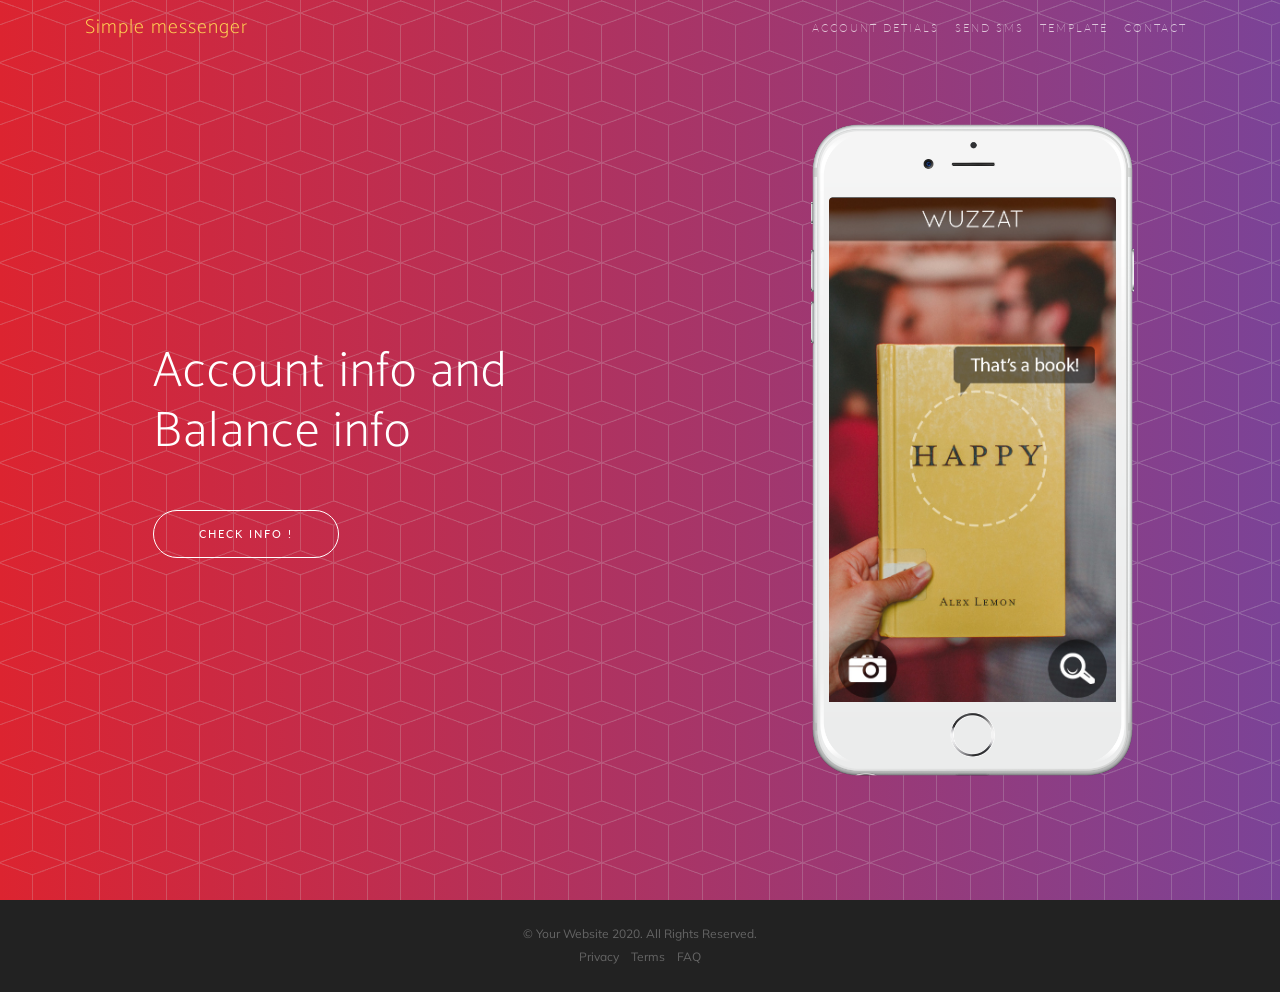
<file: index.html>
<!DOCTYPE html>
<html lang="en">

<head>

  <meta charset="utf-8">
  <meta name="viewport" content="width=device-width, initial-scale=1, shrink-to-fit=no">
  <meta name="description" content="">
  <meta name="author" content="">

  <title>New Age - Start Bootstrap Theme</title>

  <!-- Bootstrap core CSS -->
  <link href="vendor/bootstrap/css/bootstrap.min.css" rel="stylesheet">

  <!-- Custom fonts for this template -->
  <link href="vendor/fontawesome-free/css/all.min.css" rel="stylesheet">
  <link rel="stylesheet" href="vendor/simple-line-icons/css/simple-line-icons.css">
  <link href="https://fonts.googleapis.com/css?family=Lato" rel="stylesheet">
  <link href="https://fonts.googleapis.com/css?family=Catamaran:100,200,300,400,500,600,700,800,900" rel="stylesheet">
  <link href="https://fonts.googleapis.com/css?family=Muli" rel="stylesheet">

  <!-- Plugin CSS -->
  <link rel="stylesheet" href="device-mockups/device-mockups.min.css">

  <!-- Custom styles for this template -->
  <link href="css/new-age.min.css" rel="stylesheet">


  <style>
    #download {
      background-color: #e64f3b;
    }
  </style>

</head>

<body id="page-top">

  <!-- Navigation -->
  <nav class="navbar navbar-expand-lg navbar-light fixed-top" id="mainNav">
    <div class="container">
      <a class="navbar-brand js-scrZ*oll-trigger" href="#page-top">Simple messenger</a>
      <button class="navbar-toggler navbar-toggler-right" type="button" data-toggle="collapse" data-target="#navbarResponsive" aria-controls="navbarResponsive" aria-expanded="false" aria-label="Toggle navigation">
        Menu
        <i class="fas fa-bars"></i>
      </button>
      <div class="collapse navbar-collapse" id="navbarResponsive">
        <ul class="navbar-nav ml-auto">
          <li class="nav-item">
            <a class="nav-link js-scroll-trigger"  href="#">Account detials</a>
          </li>
          <li class="nav-item">
            <a class="nav-link js-scroll-trigger" href="./SendMessage.php">Send SMS</a>
          </li>
          <li class="nav-item">
            <a class="nav-link js-scroll-trigger" href="./DesignTemplate.html">Template</a>
            
          </li>
          <li class="nav-item">
            <a class="nav-link js-scroll-trigger" href="#contact">Contact</a>
          </li>
        </ul>
      </div>
    </div>
  </nav>

  <header class="masthead">
    <div class="container h-100">
      <div class="row h-100">
        <div class="col-lg-7 my-auto">
          <div class="header-content mx-auto">
            <h1 class="mb-5">Account info and Balance info</h1>
            <a href="#download" class="btn btn-outline btn-xl js-scroll-trigger">CHECK INFO !</a>
          </div>
        </div>
        <div class="col-lg-5 my-auto">
          <div class="device-container">
            <div class="device-mockup iphone6_plus portrait white">
              <div class="device">
                <div class="screen">
                  <!-- Demo image for screen mockup, you can put an image here, some HTML, an animation, video, or anything else! -->
                  <img src="img/demo-screen-1.jpg" class="img-fluid" alt="">
                </div>
                <div class="button">
                  <!-- You can hook the "home button" to some JavaScript events or just remove it -->
                </div>
              </div>
            </div>
          </div>
        </div>
      </div>
    </div>
  </header>

  
  
  <!-- <section class="cta">
    <div class="cta-content"></div>
      <div class="container">
        <h2>Design your TEMPLATE !</h2>
        <a href="#contact" class="btn btn-outline btn-xl js-scroll-trigger">Let's Get Started!</a>
      </div>
    </div>
    <div class="overlay"></div>
  </section> -->
  

 

  <footer>
    <div class="container">
      <p>&copy; Your Website 2020. All Rights Reserved.</p>
      <ul class="list-inline">
        <li class="list-inline-item">
          <a href="#">Privacy</a>
        </li>
        <li class="list-inline-item">
          <a href="#">Terms</a>
        </li>
        <li class="list-inline-item">
          <a href="#">FAQ</a>
        </li>
      </ul>
    </div>
  </footer>

  <!-- Bootstrap core JavaScript -->
  <script src="vendor/jquery/jquery.min.js"></script>
  <script src="vendor/bootstrap/js/bootstrap.bundle.min.js"></script>

  <!-- Plugin JavaScript -->
  <script src="vendor/jquery-easing/jquery.easing.min.js"></script>

  <!-- Custom scripts for this template -->
  <script src="js/new-age.min.js"></script>

</body>

</html>
</file>
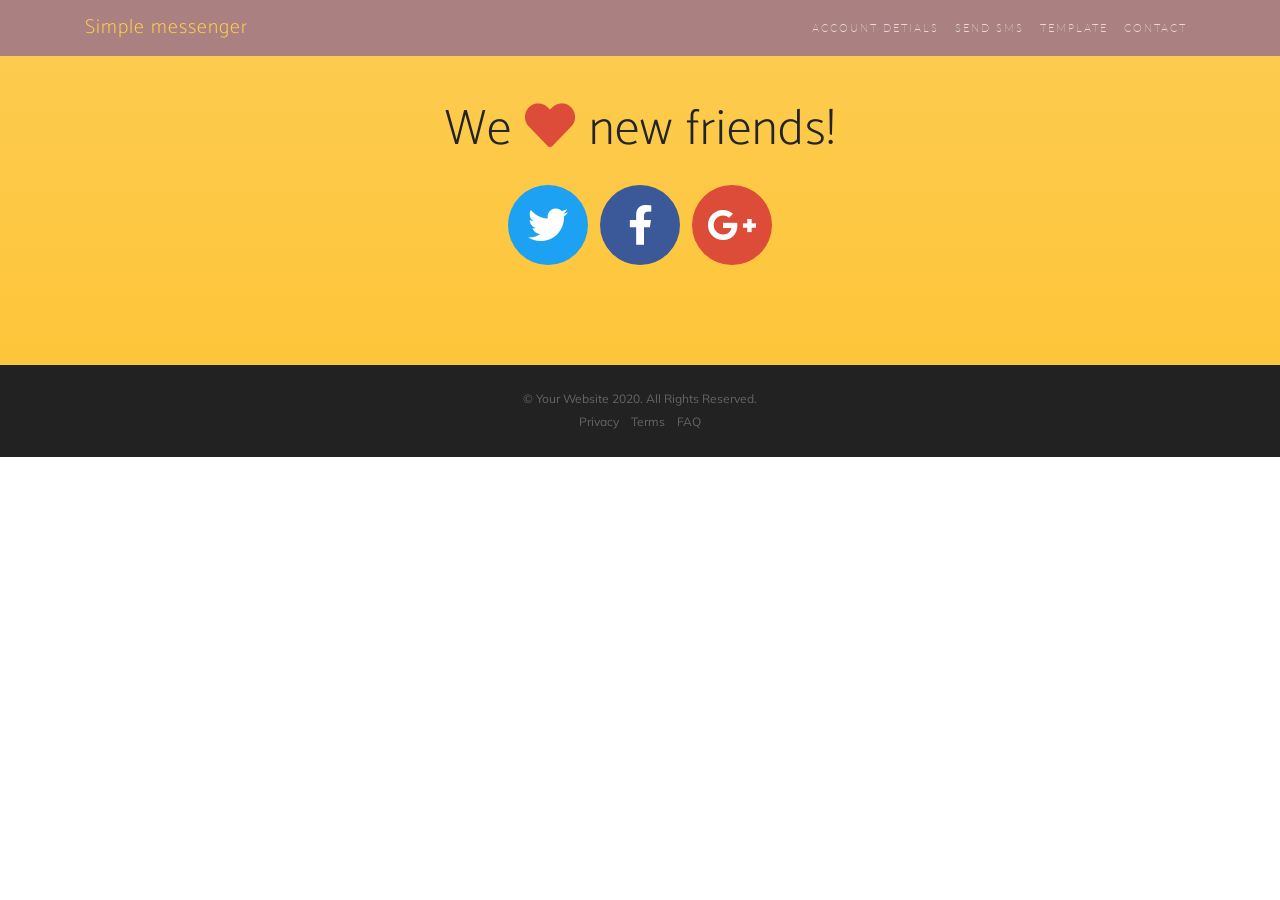
<file: Contact.html>
<!DOCTYPE html>
<html lang="en">

<head>

  <meta charset="utf-8">
  <meta name="viewport" content="width=device-width, initial-scale=1, shrink-to-fit=no">
  <meta name="description" content="">
  <meta name="author" content="">

  <title>New Age - Start Bootstrap Theme</title>

  <!-- Bootstrap core CSS -->
  <link href="vendor/bootstrap/css/bootstrap.min.css" rel="stylesheet">

  <!-- Custom fonts for this template -->
  <link href="vendor/fontawesome-free/css/all.min.css" rel="stylesheet">
  <link rel="stylesheet" href="vendor/simple-line-icons/css/simple-line-icons.css">
  <link href="https://fonts.googleapis.com/css?family=Lato" rel="stylesheet">
  <link href="https://fonts.googleapis.com/css?family=Catamaran:100,200,300,400,500,600,700,800,900" rel="stylesheet">
  <link href="https://fonts.googleapis.com/css?family=Muli" rel="stylesheet">

  <!-- Plugin CSS -->
  <link rel="stylesheet" href="device-mockups/device-mockups.min.css">

  <!-- Custom styles for this template -->
  <link href="css/new-age.min.css" rel="stylesheet">


  <style>
    #download {
      background-color: #e64f3b;
    }
  </style>

</head>

<body id="page-top">

  <!-- Navigation -->
  <nav class="navbar navbar-expand-lg navbar-light fixed-top" style="background-color: rgb(170, 128, 128);" id="mainNav">
    <div class="container">
      <a class="navbar-brand js-scroll-trigger" href="#page-top">Simple messenger</a>
      <button class="navbar-toggler navbar-toggler-right" type="button" data-toggle="collapse" data-target="#navbarResponsive" aria-controls="navbarResponsive" aria-expanded="false" aria-label="Toggle navigation">
        Menu
        <i class="fas fa-bars"></i>
      </button>
      <div class="collapse navbar-collapse" id="navbarResponsive">
        <ul class="navbar-nav ml-auto">
            <li class="nav-item">
                <a class="nav-link js-scroll-trigger"  href="./index.html">Account detials</a>
              </li>
          <li class="nav-item">
            <a class="nav-link js-scroll-trigger"  href="./SendMessage.php">Send SMS</a>
          </li>
          <li class="nav-item">  
            <a class="nav-link js-scroll-trigger" href="./DesignTemplate.html">Template</a>
            
          </li>
          <li class="nav-item">
            <a class="nav-link js-scroll-trigger" href="#">Contact</a>
          </li>
        </ul>
      </div>
    </div>
  </nav>

 
<header>
    <section class="contact bg-primary" id="contact">
        <div class="container">
          <h2>We
            <i class="fas fa-heart"></i>
            new friends!</h2>
          <ul class="list-inline list-social">
            <li class="list-inline-item social-twitter">
              <a href="#">
                <i class="fab fa-twitter"></i>
              </a>
            </li>
            <li class="list-inline-item social-facebook">
              <a href="#">
                <i class="fab fa-facebook-f"></i>
              </a>
            </li>
            <li class="list-inline-item social-google-plus">
              <a href="#">
                <i class="fab fa-google-plus-g"></i>
              </a>
            </li>
          </ul>
        </div>
      </section>
</header>
  
  

  
  
  
 
  <footer>
    <div class="container">
      <p>&copy; Your Website 2020. All Rights Reserved.</p>
      <ul class="list-inline">
        <li class="list-inline-item">
          <a href="#">Privacy</a>
        </li>
        <li class="list-inline-item">
          <a href="#">Terms</a>
        </li>
        <li class="list-inline-item">
          <a href="#">FAQ</a>
        </li>
      </ul>
    </div>
  </footer>

  <!-- Bootstrap core JavaScript -->
  <script src="vendor/jquery/jquery.min.js"></script>
  <script src="vendor/bootstrap/js/bootstrap.bundle.min.js"></script>

  <!-- Plugin JavaScript -->
  <script src="vendor/jquery-easing/jquery.easing.min.js"></script>

  <!-- Custom scripts for this template -->
  <script src="js/new-age.min.js"></script>

</body>

</html>
</file>
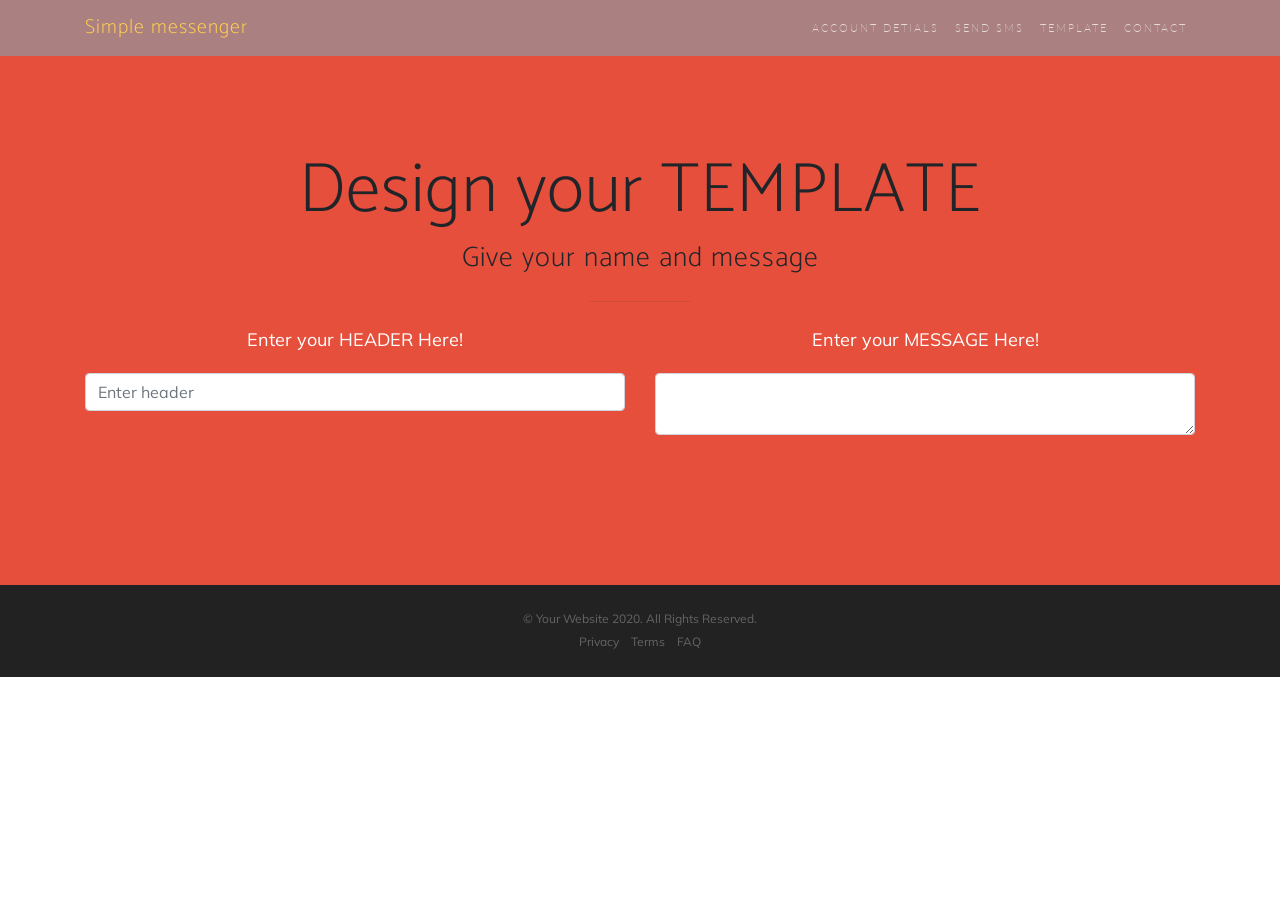
<file: DesignTemplate.html>
<!DOCTYPE html>
<html lang="en">

<head>

  <meta charset="utf-8">
  <meta name="viewport" content="width=device-width, initial-scale=1, shrink-to-fit=no">
  <meta name="description" content="">
  <meta name="author" content="">

  <title>New Age - Start Bootstrap Theme</title>

  <!-- Bootstrap core CSS -->
  <link href="vendor/bootstrap/css/bootstrap.min.css" rel="stylesheet">

  <!-- Custom fonts for this template -->
  <link href="vendor/fontawesome-free/css/all.min.css" rel="stylesheet">
  <link rel="stylesheet" href="vendor/simple-line-icons/css/simple-line-icons.css">
  <link href="https://fonts.googleapis.com/css?family=Lato" rel="stylesheet">
  <link href="https://fonts.googleapis.com/css?family=Catamaran:100,200,300,400,500,600,700,800,900" rel="stylesheet">
  <link href="https://fonts.googleapis.com/css?family=Muli" rel="stylesheet">

  <!-- Plugin CSS -->
  <link rel="stylesheet" href="device-mockups/device-mockups.min.css">

  <!-- Custom styles for this template -->
  <link href="css/new-age.min.css" rel="stylesheet">


  <style>
    #download {
      background-color: #e64f3b;
    }
  </style>

</head>

<body id="page-top">

  <!-- Navigation -->
  <nav class="navbar navbar-expand-lg navbar-light fixed-top" style="background-color: rgb(170, 128, 128);" id="mainNav">
    <div class="container">
      <a class="navbar-brand js-scroll-trigger" href="#page-top">Simple messenger</a>
      <button class="navbar-toggler navbar-toggler-right" type="button" data-toggle="collapse" data-target="#navbarResponsive" aria-controls="navbarResponsive" aria-expanded="false" aria-label="Toggle navigation">
        Menu
        <i class="fas fa-bars"></i>
      </button>
      <div class="collapse navbar-collapse" id="navbarResponsive">
        <ul class="navbar-nav ml-auto">
            <li class="nav-item">
                <a class="nav-link js-scroll-trigger"  href="./index.html">Account detials</a>
              </li>
          <li class="nav-item">
            <a class="nav-link js-scroll-trigger"  href="./SendMessage.php">Send SMS</a>
          </li>
          <li class="nav-item">
            <a class="nav-link js-scroll-trigger" href="#">Template</a>
            
          </li>
          <li class="nav-item">
            <a class="nav-link js-scroll-trigger" href="./Contact.html">Contact</a>
          </li>
        </ul>
      </div>
    </div>
  </nav>

 
  <section class="download  text-center" id="download">
    <div class="container">
      
          <h2 class="section-heading">Design your TEMPLATE</h2>
          <h3>Give your name and message</h3><hr><br>
          <div class="row">
          <div class="col-lg-6">
            
              <p style="color:white" >Enter your HEADER Here!</p>
              <input type="text" class="form-control" placeholder="Enter header">
            
          </div>
            <div class="col-lg-6">
            
              <p style="color:white">Enter your MESSAGE Here!</p>
              <textarea type="text" class="form-control" placeholder="Enter Message">
              </textarea>
            </div>  
          </div>
        </div>
      
  </section>

  <footer>
    <div class="container">
      <p>&copy; Your Website 2020. All Rights Reserved.</p>
      <ul class="list-inline">
        <li class="list-inline-item">
          <a href="#">Privacy</a>
        </li>
        <li class="list-inline-item">
          <a href="#">Terms</a>
        </li>
        <li class="list-inline-item">
          <a href="#">FAQ</a>
        </li>
      </ul>
    </div>
  </footer>

  <!-- Bootstrap core JavaScript -->
  <script src="vendor/jquery/jquery.min.js"></script>
  <script src="vendor/bootstrap/js/bootstrap.bundle.min.js"></script>

  <!-- Plugin JavaScript -->
  <script src="vendor/jquery-easing/jquery.easing.min.js"></script>

  <!-- Custom scripts for this template -->
  <script src="js/new-age.min.js"></script>

</body>

</html>
</file>
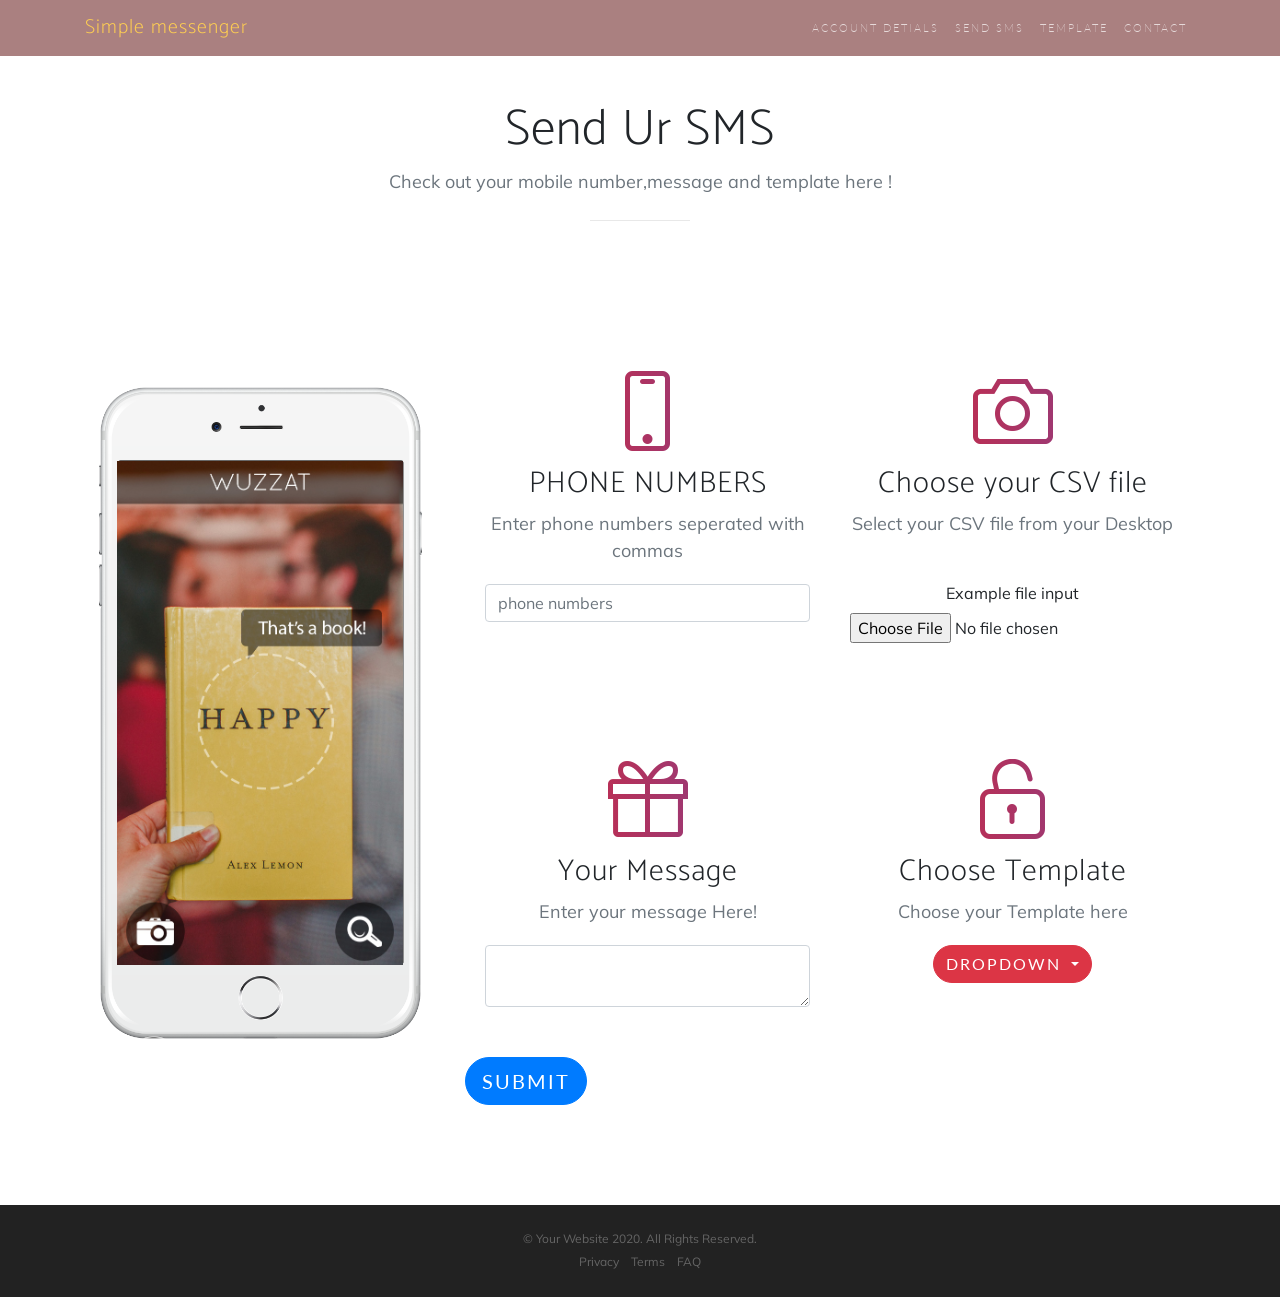
<file: SendMessage.html>
<!DOCTYPE html>
<html lang="en">

<head>

  <meta charset="utf-8">
  <meta name="viewport" content="width=device-width, initial-scale=1, shrink-to-fit=no">
  <meta name="description" content="">
  <meta name="author" content="">

  <title>New Age - Start Bootstrap Theme</title>

  <!-- Bootstrap core CSS -->
  <link href="vendor/bootstrap/css/bootstrap.min.css" rel="stylesheet">

  <!-- Custom fonts for this template -->
  <link href="vendor/fontawesome-free/css/all.min.css" rel="stylesheet">
  <link rel="stylesheet" href="vendor/simple-line-icons/css/simple-line-icons.css">
  <link href="https://fonts.googleapis.com/css?family=Lato" rel="stylesheet">
  <link href="https://fonts.googleapis.com/css?family=Catamaran:100,200,300,400,500,600,700,800,900" rel="stylesheet">
  <link href="https://fonts.googleapis.com/css?family=Muli" rel="stylesheet">

  <!-- Plugin CSS -->
  <link rel="stylesheet" href="device-mockups/device-mockups.min.css">

  <!-- Custom styles for this template -->
  <link href="css/new-age.min.css" rel="stylesheet">


  <style>
    #download {
      background-color: #e64f3b;
    }
  </style>

</head>

<body id="page-top">

  <!-- Navigation -->
  <nav class="navbar navbar-expand-lg navbar-light fixed-top" style="background-color: rgb(170, 128, 128);" id="mainNav">
    <div class="container">
      <a class="navbar-brand js-scroll-trigger" href="#page-top">Simple messenger</a>
      <button class="navbar-toggler navbar-toggler-right" type="button" data-toggle="collapse" data-target="#navbarResponsive" aria-controls="navbarResponsive" aria-expanded="false" aria-label="Toggle navigation">
        Menu
        <i class="fas fa-bars"></i>
      </button>
      <div class="collapse navbar-collapse" id="navbarResponsive">
        <ul class="navbar-nav ml-auto">
            <li class="nav-item">
                <a class="nav-link js-scroll-trigger"  href="./index.html">Account detials</a>
              </li>
          <li class="nav-item">
            <a class="nav-link js-scroll-trigger"  href="#">Send SMS</a>
          </li>
          <li class="nav-item">
            <a class="nav-link js-scroll-trigger" href="./DesignTemplate.html">Template</a>
            
          </li>
          <li class="nav-item">
            <a class="nav-link js-scroll-trigger" href="#contact">Contact</a>
          </li>
        </ul>
      </div>
    </div>
  </nav>

 
    <section class="features" id="features">
        <form>
            <div class="container">
                <div class="section-heading text-center">
                  <h2>Send Ur SMS </h2>
                  <p class="text-muted">Check out your mobile number,message and template here !</p>
                  <hr>
                </div>
                <div class="row">
                  <div class="col-lg-4 my-auto">
                    <div class="device-container">
                      <div class="device-mockup iphone6_plus portrait white">
                        <div class="device">
                          <div class="screen">
                            <!-- Demo image for screen mockup, you can put an image here, some HTML, an animation, video, or anything else! -->
                            <img src="img/demo-screen-1.jpg" class="img-fluid" alt="">
                          </div>
                          <div class="button">
                            <!-- You can hook the "home button" to some JavaScript events or just remove it -->
                          </div>
                        </div>
                      </div>
                    </div>
                  </div>
                  <div class="col-lg-8 my-auto">
                    <div class="container-fluid">
                      <div class="row">
                        <div class="col-lg-6">
                          <div class="feature-item">
                            <i class="icon-screen-smartphone text-primary"></i>
                            <h3> PHONE NUMBERS</h3>
                            <p class="text-muted">Enter phone numbers seperated with commas</p>
                            <input type="text" class="form-control" placeholder="phone numbers">
                          </div>
                        </div>
                        <div class="col-lg-6">
                          <div class="feature-item">
                            <i class="icon-camera text-primary"></i>
                            <h3>Choose your CSV file</h3>
                            <p class="text-muted">Select your CSV file from your Desktop </p><br>
                            <div class="form-group">
                              <label for="exampleFormControlFile1">Example file input</label>
                              <input type="file" class="form-control-file" id="exampleFormControlFile1">
                            </div>
                          </div>
                        </div>
                      </div>
                      <div class="row">
                        <div class="col-lg-6">
                          <div class="feature-item">
                            <i class="icon-present text-primary"></i>
                            <h3>Your Message</h3>
                            <p class="text-muted">Enter your message Here!</p>
                            <textarea type="text" class="form-control" placeholder="Enter message">
                            </textarea>
                          </div>
                        </div>
                        <div class="col-lg-6">
                          <div class="feature-item">
                            <i class="icon-lock-open text-primary"></i>
                            <h3>Choose Template</h3>
                            <p class="text-muted">Choose your Template here</p>
                            <div class="dropdown">
                              <button class="btn btn-danger dropdown-toggle" type="button" id="dropdownMenu1" data-toggle="dropdown" aria-haspopup="true" aria-expanded="true">
                                Dropdown
                                <span class="caret"></span>
                              </button>
                              <ul class="dropdown-menu" aria-labelledby="dropdownMenu1">
                                <li><a href="#">Action</a></li>
                                <li><a href="#">Another action</a></li>
                                <li><a href="#">Something else here</a></li>
                                <li role="separator" class="divider"></li>
                                <li><a href="#">Separated link</a></li>
                              </ul>
                            </div>
                          </div>
                        </div>
                      </div>
                    </div>
                    <button type="submit" class="btn btn-primary btn-lg">Submit</button>
                  </div>
                </div>
              </div>

        </form>
        
      </section>
  

  
  
  
 
  <footer>
    <div class="container">
      <p>&copy; Your Website 2020. All Rights Reserved.</p>
      <ul class="list-inline">
        <li class="list-inline-item">
          <a href="#">Privacy</a>
        </li>
        <li class="list-inline-item">
          <a href="#">Terms</a>
        </li>
        <li class="list-inline-item">
          <a href="#">FAQ</a>
        </li>
      </ul>
    </div>
  </footer>

  <!-- Bootstrap core JavaScript -->
  <script src="vendor/jquery/jquery.min.js"></script>
  <script src="vendor/bootstrap/js/bootstrap.bundle.min.js"></script>

  <!-- Plugin JavaScript -->
  <script src="vendor/jquery-easing/jquery.easing.min.js"></script>

  <!-- Custom scripts for this template -->
  <script src="js/new-age.min.js"></script>

</body>

</html>
</file>
<file: vendor/simple-line-icons/css/simple-line-icons.css>
/*
* Font Face
*/
@font-face {
  font-family: 'simple-line-icons';
  src: url('../fonts/Simple-Line-Icons.eot?v=2.4.0');
  src: url('../fonts/Simple-Line-Icons.eot?v=2.4.0#iefix') format('embedded-opentype'), url('../fonts/Simple-Line-Icons.woff2?v=2.4.0') format('woff2'), url('../fonts/Simple-Line-Icons.ttf?v=2.4.0') format('truetype'), url('../fonts/Simple-Line-Icons.woff?v=2.4.0') format('woff'), url('../fonts/Simple-Line-Icons.svg?v=2.4.0#simple-line-icons') format('svg');
  font-weight: normal;
  font-style: normal;
}
/*
 Use the following code if you want to have a class per icon.
 Instead of a list of all class selectors, you can use the generic [class*="icon-"] selector,
 but it's slower.
*/
.icon-user,
.icon-people,
.icon-user-female,
.icon-user-follow,
.icon-user-following,
.icon-user-unfollow,
.icon-login,
.icon-logout,
.icon-emotsmile,
.icon-phone,
.icon-call-end,
.icon-call-in,
.icon-call-out,
.icon-map,
.icon-location-pin,
.icon-direction,
.icon-directions,
.icon-compass,
.icon-layers,
.icon-menu,
.icon-list,
.icon-options-vertical,
.icon-options,
.icon-arrow-down,
.icon-arrow-left,
.icon-arrow-right,
.icon-arrow-up,
.icon-arrow-up-circle,
.icon-arrow-left-circle,
.icon-arrow-right-circle,
.icon-arrow-down-circle,
.icon-check,
.icon-clock,
.icon-plus,
.icon-minus,
.icon-close,
.icon-event,
.icon-exclamation,
.icon-organization,
.icon-trophy,
.icon-screen-smartphone,
.icon-screen-desktop,
.icon-plane,
.icon-notebook,
.icon-mustache,
.icon-mouse,
.icon-magnet,
.icon-energy,
.icon-disc,
.icon-cursor,
.icon-cursor-move,
.icon-crop,
.icon-chemistry,
.icon-speedometer,
.icon-shield,
.icon-screen-tablet,
.icon-magic-wand,
.icon-hourglass,
.icon-graduation,
.icon-ghost,
.icon-game-controller,
.icon-fire,
.icon-eyeglass,
.icon-envelope-open,
.icon-envelope-letter,
.icon-bell,
.icon-badge,
.icon-anchor,
.icon-wallet,
.icon-vector,
.icon-speech,
.icon-puzzle,
.icon-printer,
.icon-present,
.icon-playlist,
.icon-pin,
.icon-picture,
.icon-handbag,
.icon-globe-alt,
.icon-globe,
.icon-folder-alt,
.icon-folder,
.icon-film,
.icon-feed,
.icon-drop,
.icon-drawer,
.icon-docs,
.icon-doc,
.icon-diamond,
.icon-cup,
.icon-calculator,
.icon-bubbles,
.icon-briefcase,
.icon-book-open,
.icon-basket-loaded,
.icon-basket,
.icon-bag,
.icon-action-undo,
.icon-action-redo,
.icon-wrench,
.icon-umbrella,
.icon-trash,
.icon-tag,
.icon-support,
.icon-frame,
.icon-size-fullscreen,
.icon-size-actual,
.icon-shuffle,
.icon-share-alt,
.icon-share,
.icon-rocket,
.icon-question,
.icon-pie-chart,
.icon-pencil,
.icon-note,
.icon-loop,
.icon-home,
.icon-grid,
.icon-graph,
.icon-microphone,
.icon-music-tone-alt,
.icon-music-tone,
.icon-earphones-alt,
.icon-earphones,
.icon-equalizer,
.icon-like,
.icon-dislike,
.icon-control-start,
.icon-control-rewind,
.icon-control-play,
.icon-control-pause,
.icon-control-forward,
.icon-control-end,
.icon-volume-1,
.icon-volume-2,
.icon-volume-off,
.icon-calendar,
.icon-bulb,
.icon-chart,
.icon-ban,
.icon-bubble,
.icon-camrecorder,
.icon-camera,
.icon-cloud-download,
.icon-cloud-upload,
.icon-envelope,
.icon-eye,
.icon-flag,
.icon-heart,
.icon-info,
.icon-key,
.icon-link,
.icon-lock,
.icon-lock-open,
.icon-magnifier,
.icon-magnifier-add,
.icon-magnifier-remove,
.icon-paper-clip,
.icon-paper-plane,
.icon-power,
.icon-refresh,
.icon-reload,
.icon-settings,
.icon-star,
.icon-symbol-female,
.icon-symbol-male,
.icon-target,
.icon-credit-card,
.icon-paypal,
.icon-social-tumblr,
.icon-social-twitter,
.icon-social-facebook,
.icon-social-instagram,
.icon-social-linkedin,
.icon-social-pinterest,
.icon-social-github,
.icon-social-google,
.icon-social-reddit,
.icon-social-skype,
.icon-social-dribbble,
.icon-social-behance,
.icon-social-foursqare,
.icon-social-soundcloud,
.icon-social-spotify,
.icon-social-stumbleupon,
.icon-social-youtube,
.icon-social-dropbox,
.icon-social-vkontakte,
.icon-social-steam {
  font-family: 'simple-line-icons';
  speak: none;
  font-style: normal;
  font-weight: normal;
  font-variant: normal;
  text-transform: none;
  line-height: 1;
  /* Better Font Rendering =========== */
  -webkit-font-smoothing: antialiased;
  -moz-osx-font-smoothing: grayscale;
}
.icon-user:before {
  content: "\e005";
}
.icon-people:before {
  content: "\e001";
}
.icon-user-female:before {
  content: "\e000";
}
.icon-user-follow:before {
  content: "\e002";
}
.icon-user-following:before {
  content: "\e003";
}
.icon-user-unfollow:before {
  content: "\e004";
}
.icon-login:before {
  content: "\e066";
}
.icon-logout:before {
  content: "\e065";
}
.icon-emotsmile:before {
  content: "\e021";
}
.icon-phone:before {
  content: "\e600";
}
.icon-call-end:before {
  content: "\e048";
}
.icon-call-in:before {
  content: "\e047";
}
.icon-call-out:before {
  content: "\e046";
}
.icon-map:before {
  content: "\e033";
}
.icon-location-pin:before {
  content: "\e096";
}
.icon-direction:before {
  content: "\e042";
}
.icon-directions:before {
  content: "\e041";
}
.icon-compass:before {
  content: "\e045";
}
.icon-layers:before {
  content: "\e034";
}
.icon-menu:before {
  content: "\e601";
}
.icon-list:before {
  content: "\e067";
}
.icon-options-vertical:before {
  content: "\e602";
}
.icon-options:before {
  content: "\e603";
}
.icon-arrow-down:before {
  content: "\e604";
}
.icon-arrow-left:before {
  content: "\e605";
}
.icon-arrow-right:before {
  content: "\e606";
}
.icon-arrow-up:before {
  content: "\e607";
}
.icon-arrow-up-circle:before {
  content: "\e078";
}
.icon-arrow-left-circle:before {
  content: "\e07a";
}
.icon-arrow-right-circle:before {
  content: "\e079";
}
.icon-arrow-down-circle:before {
  content: "\e07b";
}
.icon-check:before {
  content: "\e080";
}
.icon-clock:before {
  content: "\e081";
}
.icon-plus:before {
  content: "\e095";
}
.icon-minus:before {
  content: "\e615";
}
.icon-close:before {
  content: "\e082";
}
.icon-event:before {
  content: "\e619";
}
.icon-exclamation:before {
  content: "\e617";
}
.icon-organization:before {
  content: "\e616";
}
.icon-trophy:before {
  content: "\e006";
}
.icon-screen-smartphone:before {
  content: "\e010";
}
.icon-screen-desktop:before {
  content: "\e011";
}
.icon-plane:before {
  content: "\e012";
}
.icon-notebook:before {
  content: "\e013";
}
.icon-mustache:before {
  content: "\e014";
}
.icon-mouse:before {
  content: "\e015";
}
.icon-magnet:before {
  content: "\e016";
}
.icon-energy:before {
  content: "\e020";
}
.icon-disc:before {
  content: "\e022";
}
.icon-cursor:before {
  content: "\e06e";
}
.icon-cursor-move:before {
  content: "\e023";
}
.icon-crop:before {
  content: "\e024";
}
.icon-chemistry:before {
  content: "\e026";
}
.icon-speedometer:before {
  content: "\e007";
}
.icon-shield:before {
  content: "\e00e";
}
.icon-screen-tablet:before {
  content: "\e00f";
}
.icon-magic-wand:before {
  content: "\e017";
}
.icon-hourglass:before {
  content: "\e018";
}
.icon-graduation:before {
  content: "\e019";
}
.icon-ghost:before {
  content: "\e01a";
}
.icon-game-controller:before {
  content: "\e01b";
}
.icon-fire:before {
  content: "\e01c";
}
.icon-eyeglass:before {
  content: "\e01d";
}
.icon-envelope-open:before {
  content: "\e01e";
}
.icon-envelope-letter:before {
  content: "\e01f";
}
.icon-bell:before {
  content: "\e027";
}
.icon-badge:before {
  content: "\e028";
}
.icon-anchor:before {
  content: "\e029";
}
.icon-wallet:before {
  content: "\e02a";
}
.icon-vector:before {
  content: "\e02b";
}
.icon-speech:before {
  content: "\e02c";
}
.icon-puzzle:before {
  content: "\e02d";
}
.icon-printer:before {
  content: "\e02e";
}
.icon-present:before {
  content: "\e02f";
}
.icon-playlist:before {
  content: "\e030";
}
.icon-pin:before {
  content: "\e031";
}
.icon-picture:before {
  content: "\e032";
}
.icon-handbag:before {
  content: "\e035";
}
.icon-globe-alt:before {
  content: "\e036";
}
.icon-globe:before {
  content: "\e037";
}
.icon-folder-alt:before {
  content: "\e039";
}
.icon-folder:before {
  content: "\e089";
}
.icon-film:before {
  content: "\e03a";
}
.icon-feed:before {
  content: "\e03b";
}
.icon-drop:before {
  content: "\e03e";
}
.icon-drawer:before {
  content: "\e03f";
}
.icon-docs:before {
  content: "\e040";
}
.icon-doc:before {
  content: "\e085";
}
.icon-diamond:before {
  content: "\e043";
}
.icon-cup:before {
  content: "\e044";
}
.icon-calculator:before {
  content: "\e049";
}
.icon-bubbles:before {
  content: "\e04a";
}
.icon-briefcase:before {
  content: "\e04b";
}
.icon-book-open:before {
  content: "\e04c";
}
.icon-basket-loaded:before {
  content: "\e04d";
}
.icon-basket:before {
  content: "\e04e";
}
.icon-bag:before {
  content: "\e04f";
}
.icon-action-undo:before {
  content: "\e050";
}
.icon-action-redo:before {
  content: "\e051";
}
.icon-wrench:before {
  content: "\e052";
}
.icon-umbrella:before {
  content: "\e053";
}
.icon-trash:before {
  content: "\e054";
}
.icon-tag:before {
  content: "\e055";
}
.icon-support:before {
  content: "\e056";
}
.icon-frame:before {
  content: "\e038";
}
.icon-size-fullscreen:before {
  content: "\e057";
}
.icon-size-actual:before {
  content: "\e058";
}
.icon-shuffle:before {
  content: "\e059";
}
.icon-share-alt:before {
  content: "\e05a";
}
.icon-share:before {
  content: "\e05b";
}
.icon-rocket:before {
  content: "\e05c";
}
.icon-question:before {
  content: "\e05d";
}
.icon-pie-chart:before {
  content: "\e05e";
}
.icon-pencil:before {
  content: "\e05f";
}
.icon-note:before {
  content: "\e060";
}
.icon-loop:before {
  content: "\e064";
}
.icon-home:before {
  content: "\e069";
}
.icon-grid:before {
  content: "\e06a";
}
.icon-graph:before {
  content: "\e06b";
}
.icon-microphone:before {
  content: "\e063";
}
.icon-music-tone-alt:before {
  content: "\e061";
}
.icon-music-tone:before {
  content: "\e062";
}
.icon-earphones-alt:before {
  content: "\e03c";
}
.icon-earphones:before {
  content: "\e03d";
}
.icon-equalizer:before {
  content: "\e06c";
}
.icon-like:before {
  content: "\e068";
}
.icon-dislike:before {
  content: "\e06d";
}
.icon-control-start:before {
  content: "\e06f";
}
.icon-control-rewind:before {
  content: "\e070";
}
.icon-control-play:before {
  content: "\e071";
}
.icon-control-pause:before {
  content: "\e072";
}
.icon-control-forward:before {
  content: "\e073";
}
.icon-control-end:before {
  content: "\e074";
}
.icon-volume-1:before {
  content: "\e09f";
}
.icon-volume-2:before {
  content: "\e0a0";
}
.icon-volume-off:before {
  content: "\e0a1";
}
.icon-calendar:before {
  content: "\e075";
}
.icon-bulb:before {
  content: "\e076";
}
.icon-chart:before {
  content: "\e077";
}
.icon-ban:before {
  content: "\e07c";
}
.icon-bubble:before {
  content: "\e07d";
}
.icon-camrecorder:before {
  content: "\e07e";
}
.icon-camera:before {
  content: "\e07f";
}
.icon-cloud-download:before {
  content: "\e083";
}
.icon-cloud-upload:before {
  content: "\e084";
}
.icon-envelope:before {
  content: "\e086";
}
.icon-eye:before {
  content: "\e087";
}
.icon-flag:before {
  content: "\e088";
}
.icon-heart:before {
  content: "\e08a";
}
.icon-info:before {
  content: "\e08b";
}
.icon-key:before {
  content: "\e08c";
}
.icon-link:before {
  content: "\e08d";
}
.icon-lock:before {
  content: "\e08e";
}
.icon-lock-open:before {
  content: "\e08f";
}
.icon-magnifier:before {
  content: "\e090";
}
.icon-magnifier-add:before {
  content: "\e091";
}
.icon-magnifier-remove:before {
  content: "\e092";
}
.icon-paper-clip:before {
  content: "\e093";
}
.icon-paper-plane:before {
  content: "\e094";
}
.icon-power:before {
  content: "\e097";
}
.icon-refresh:before {
  content: "\e098";
}
.icon-reload:before {
  content: "\e099";
}
.icon-settings:before {
  content: "\e09a";
}
.icon-star:before {
  content: "\e09b";
}
.icon-symbol-female:before {
  content: "\e09c";
}
.icon-symbol-male:before {
  content: "\e09d";
}
.icon-target:before {
  content: "\e09e";
}
.icon-credit-card:before {
  content: "\e025";
}
.icon-paypal:before {
  content: "\e608";
}
.icon-social-tumblr:before {
  content: "\e00a";
}
.icon-social-twitter:before {
  content: "\e009";
}
.icon-social-facebook:before {
  content: "\e00b";
}
.icon-social-instagram:before {
  content: "\e609";
}
.icon-social-linkedin:before {
  content: "\e60a";
}
.icon-social-pinterest:before {
  content: "\e60b";
}
.icon-social-github:before {
  content: "\e60c";
}
.icon-social-google:before {
  content: "\e60d";
}
.icon-social-reddit:before {
  content: "\e60e";
}
.icon-social-skype:before {
  content: "\e60f";
}
.icon-social-dribbble:before {
  content: "\e00d";
}
.icon-social-behance:before {
  content: "\e610";
}
.icon-social-foursqare:before {
  content: "\e611";
}
.icon-social-soundcloud:before {
  content: "\e612";
}
.icon-social-spotify:before {
  content: "\e613";
}
.icon-social-stumbleupon:before {
  content: "\e614";
}
.icon-social-youtube:before {
  content: "\e008";
}
.icon-social-dropbox:before {
  content: "\e00c";
}
.icon-social-vkontakte:before {
  content: "\e618";
}
.icon-social-steam:before {
  content: "\e620";
}
</file>
<file: device-mockups/device-mockups.min.css>
.device-mockup{position:relative;width:100%;padding-bottom:61.775701%}.device-mockup>.device{position:absolute;top:0;bottom:0;left:0;right:0;width:100%;height:100%;background-size:100% 100%;background-repeat:no-repeat;background-image:url(macbook/macbook.png)}.device-mockup>.device>.screen{position:absolute;top:11.0438729%;bottom:14.6747352%;left:13.364486%;right:13.364486%;overflow:hidden}.device-mockup>.device>.button{position:absolute;top:0;left:0;display:none;overflow:hidden;border-radius:100%;-webkit-border-radius:100%;-moz-border-radius:100%;cursor:pointer}.device-mockup.imac{padding-bottom:81.230769%}.device-mockup.imac>.device{background-image:url(imac/imac.png)}.device-mockup.imac>.device>.screen{top:8.20707071%;bottom:31.6919192%;left:6.61538462%;right:6.61538462%}.device-mockup.macbook{padding-bottom:61.775701%}.device-mockup.macbook>.device{background-image:url(macbook/macbook.png)}.device-mockup.macbook>.device>.screen{top:11.0438729%;bottom:14.6747352%;left:13.364486%;right:13.364486%}.device-mockup.macbook_2015{padding-bottom:57.5%}.device-mockup.macbook_2015.grey>.device,.device-mockup.macbook_2015>.device{background-image:url(macbook_2015/grey.png)}.device-mockup.macbook_2015.silver>.device,.device-mockup.macbook_2015>.device{background-image:url(macbook_2015/silver.png)}.device-mockup.macbook_2015.gold>.device,.device-mockup.macbook_2015>.device{background-image:url(macbook_2015/gold.png)}.device-mockup.macbook_2015>.device>.screen{top:7.5%;bottom:10.9%;left:12.46%;right:12.56%}.device-mockup.iphone5,.device-mockup.iphone5.portrait{padding-bottom:210.57%}.device-mockup.iphone5.landscape{padding-bottom:47.49%}.device-mockup.iphone5.black>.device,.device-mockup.iphone5.portrait.black>.device,.device-mockup.iphone5>.device{background-image:url(iphone5/iphone5_port_black.png)}.device-mockup.iphone5.landscape.black>.device,.device-mockup.iphone5.landscape>.device{background-image:url(iphone5/iphone5_land_black.png)}.device-mockup.iphone5.portrait.white>.device,.device-mockup.iphone5.white>.device{background-image:url(iphone5/iphone5_port_white.png)}.device-mockup.iphone5.landscape.white>.device{background-image:url(iphone5/iphone5_land_white.png)}.device-mockup.iphone5.portrait>.device>.screen,.device-mockup.iphone5>.device>.screen{top:14.78%;bottom:13.78%;left:8.77%;right:7.77%}.device-mockup.iphone5.landscape>.device>.screen{top:7.422488%;bottom:8.422488%;left:14.919127%;right:14.019127%}.device-mockup.iphone5.portrait>.device>.button,.device-mockup.iphone5>.device>.button{display:block;top:88.3%;bottom:2.5%;left:40%;right:40%}.device-mockup.iphone5.landscape>.device>.button{display:block;top:40%;bottom:41%;left:88.4%;right:2.3%}.device-mockup.iphone_se,.device-mockup.iphone_se.portrait{padding-bottom:209.83%}.device-mockup.iphone_se.landscape{padding-bottom:47.66%}.device-mockup.iphone_se.black>.device,.device-mockup.iphone_se.portrait.black>.device,.device-mockup.iphone_se>.device{background-image:url(iphone_se/iphone_se_port_black.png)}.device-mockup.iphone_se.landscape.black>.device,.device-mockup.iphone_se.landscape>.device{background-image:url(iphone_se/iphone_se_land_black.png)}.device-mockup.iphone_se.portrait.white>.device,.device-mockup.iphone_se.white>.device{background-image:url(iphone_se/iphone_se_port_white.png)}.device-mockup.iphone_se.landscape.white>.device{background-image:url(iphone_se/iphone_se_land_white.png)}.device-mockup.iphone_se.gold>.device,.device-mockup.iphone_se.portrait.gold>.device{background-image:url(iphone_se/iphone_se_port_gold.png)}.device-mockup.iphone_se.landscape.gold>.device{background-image:url(iphone_se/iphone_se_land_gold.png)}.device-mockup.iphone_se.portrait.rose>.device,.device-mockup.iphone_se.rose>.device{background-image:url(iphone_se/iphone_se_port_rose.png)}.device-mockup.iphone_se.landscape.rose>.device{background-image:url(iphone_se/iphone_se_land_rose.png)}.device-mockup.iphone_se.portrait>.device>.screen,.device-mockup.iphone_se>.device>.screen{top:16.28%;bottom:16.28%;left:11.77%;right:11.77%}.device-mockup.iphone_se.landscape>.device>.screen{top:11.722488%;bottom:11.722488%;left:16.0191273%;right:16.0191273%}.device-mockup.iphone_se.portrait>.device>.button,.device-mockup.iphone_se>.device>.button{display:block;top:86.3%;bottom:5.5%;left:42%;right:42%}.device-mockup.iphone_se.landscape>.device>.button{display:block;top:42%;bottom:42%;left:86.4%;right:5.1%}.device-mockup.iphone6,.device-mockup.iphone6.portrait{padding-bottom:207.19%}.device-mockup.iphone6.landscape{padding-bottom:48.76%}.device-mockup.iphone6.black>.device,.device-mockup.iphone6.portrait.black>.device,.device-mockup.iphone6>.device{background-image:url(iphone_6/iphone_6_port_black.png)}.device-mockup.iphone6.landscape.black>.device,.device-mockup.iphone6.landscape>.device{background-image:url(iphone_6/iphone_6_land_black.png)}.device-mockup.iphone6.portrait.white>.device,.device-mockup.iphone6.white>.device{background-image:url(iphone_6/iphone_6_port_white.png)}.device-mockup.iphone6.landscape.white>.device{background-image:url(iphone_6/iphone_6_land_white.png)}.device-mockup.iphone6.gold>.device,.device-mockup.iphone6.portrait.gold>.device{background-image:url(iphone_6/iphone_6_port_gold.png)}.device-mockup.iphone6.landscape.gold>.device{background-image:url(iphone_6/iphone_6_land_gold.png)}.device-mockup.iphone6.portrait>.device>.screen,.device-mockup.iphone6>.device>.screen{top:12.58%;bottom:12.88%;left:6.77%;right:6.77%}.device-mockup.iphone6.landscape>.device>.screen{top:6.77%;bottom:6.77%;left:12.58%;right:12.88%}.device-mockup.iphone6.portrait>.device>.button,.device-mockup.iphone6>.device>.button{display:block;top:88.6%;bottom:3.2%;left:42%;right:42%}.device-mockup.iphone6.landscape>.device>.button{display:block;top:42%;bottom:42%;left:88.6%;right:3.2%}.device-mockup.iphone6_plus,.device-mockup.iphone6_plus.portrait{padding-bottom:201.76%}.device-mockup.iphone6_plus.landscape{padding-bottom:49.56%}.device-mockup.iphone6_plus.black>.device,.device-mockup.iphone6_plus.portrait.black>.device,.device-mockup.iphone6_plus>.device{background-image:url(iphone_6_plus/iphone_6_plus_black_port.png)}.device-mockup.iphone6_plus.landscape.black>.device,.device-mockup.iphone6_plus.landscape>.device{background-image:url(iphone_6_plus/iphone_6_plus_black_land.png)}.device-mockup.iphone6_plus.portrait.white>.device,.device-mockup.iphone6_plus.white>.device{background-image:url(iphone_6_plus/iphone_6_plus_white_port.png)}.device-mockup.iphone6_plus.landscape.white>.device{background-image:url(iphone_6_plus/iphone_6_plus_white_land.png)}.device-mockup.iphone6_plus.gold>.device,.device-mockup.iphone6_plus.portrait.gold>.device{background-image:url(iphone_6_plus/iphone_6_plus_gold_port.png)}.device-mockup.iphone6_plus.landscape.gold>.device{background-image:url(iphone_6_plus/iphone_6_plus_gold_land.png)}.device-mockup.iphone6_plus.portrait>.device>.screen,.device-mockup.iphone6_plus>.device>.screen{top:11.58%;bottom:11.58%;left:5.97%;right:5.97%}.device-mockup.iphone6_plus.landscape>.device>.screen{top:5.97%;bottom:5.97%;left:11.38%;right:11.58%}.device-mockup.iphone6_plus.portrait>.device>.button,.device-mockup.iphone6_plus>.device>.button{display:block;top:89.9%;bottom:3.2%;left:43%;right:43%}.device-mockup.iphone6_plus.landscape>.device>.button{display:block;top:43%;bottom:43%;left:89.9%;right:3.2%}.device-mockup.iphone_x,.device-mockup.iphone_x.portrait{padding-bottom:201.76%}.device-mockup.iphone_x.landscape{padding-bottom:49.56%}.device-mockup.iphone_x.black>.device,.device-mockup.iphone_x.portrait.black>.device,.device-mockup.iphone_x>.device{background-image:url(iphone_x/iphone_x_black_port.png)}.device-mockup.iphone_x.landscape.black>.device,.device-mockup.iphone_x.landscape>.device{background-image:url(iphone_x/iphone_x_black_land.png)}.device-mockup.iphone_x.portrait.white>.device,.device-mockup.iphone_x.white>.device{background-image:url(iphone_x/iphone_x_white_port.png)}.device-mockup.iphone_x.landscape.white>.device{background-image:url(iphone_x/iphone_x_white_land.png)}.device-mockup.iphone_x.portrait>.device>.screen,.device-mockup.iphone_x>.device>.screen{top:2.98%;bottom:2.98%;left:5.57%;right:5.57%}.device-mockup.iphone_x.landscape>.device>.screen{top:5.97%;bottom:5.97%;left:3%;right:3%}.device-mockup.ipad,.device-mockup.ipad.portrait{padding-bottom:128.406276%}.device-mockup.ipad.landscape{padding-bottom:79.9086758%}.device-mockup.ipad.black>.device,.device-mockup.ipad.portrait.black>.device,.device-mockup.ipad>.device{background-image:url(ipad/ipad_port_black.png)}.device-mockup.ipad.portrait.white>.device,.device-mockup.ipad.white>.device{background-image:url(ipad/ipad_port_white.png)}.device-mockup.ipad.landscape.black>.device,.device-mockup.ipad.landscape>.device{background-image:url(ipad/ipad_land_black.png)}.device-mockup.ipad.landscape.white>.device{background-image:url(ipad/ipad_land_white.png)}.device-mockup.ipad.portrait>.device>.screen,.device-mockup.ipad>.device>.screen{top:12.025723%;bottom:12.154341%;left:13.45995%;right:13.45995%}.device-mockup.ipad.landscape>.device>.screen{top:13.87755102%;bottom:13.87755102%;left:11.5459883%;right:11.5459883%}.device-mockup.ipad.portrait>.device>.button,.device-mockup.ipad>.device>.button{display:block;top:90.2%;bottom:5.5%;left:47.3%;right:47.3%}.device-mockup.ipad.landscape>.device>.button{display:block;top:47.3%;bottom:47.3%;left:90.8%;right:4.9%}.device-mockup.ipad_air,.device-mockup.ipad_air.portrait{padding-bottom:141.27%}.device-mockup.ipad_air.landscape{padding-bottom:70.79%}.device-mockup.ipad_air.grey>.device,.device-mockup.ipad_air.portrait.grey>.device,.device-mockup.ipad_air>.device{background-image:url(ipad_air/ipad_air_gray_port.png)}.device-mockup.ipad_air.portrait.silver>.device,.device-mockup.ipad_air.silver>.device{background-image:url(ipad_air/ipad_air_silver_port.png)}.device-mockup.ipad_air.landscape.grey>.device,.device-mockup.ipad_air.landscape>.device{background-image:url(ipad_air/ipad_air_gray_land.png)}.device-mockup.ipad_air.landscape.silver>.device{background-image:url(ipad_air/ipad_air_silver_land.png)}.device-mockup.ipad_air.portrait>.device>.screen,.device-mockup.ipad_air>.device>.screen{top:9.025723%;bottom:9.154341%;left:7.45995%;right:6.45995%}.device-mockup.ipad_air.landscape>.device>.screen{top:6.877551%;bottom:6.877551%;left:9.545988%;right:9.545988%}.device-mockup.ipad_air.portrait>.device>.button,.device-mockup.ipad_air>.device>.button{display:block;top:93.2%;bottom:2.5%;left:47.3%;right:47.3%}.device-mockup.ipad_air.landscape>.device>.button{display:block;top:47.3%;bottom:47.3%;left:93.1%;right:2.1%}.device-mockup.ipad_air_2,.device-mockup.ipad_air_2.portrait{padding-bottom:141.38%}.device-mockup.ipad_air_2.landscape{padding-bottom:70.73%}.device-mockup.ipad_air_2.grey>.device,.device-mockup.ipad_air_2.portrait.grey>.device,.device-mockup.ipad_air_2>.device{background-image:url(ipad_air_2/ipad_air_2_gray_port.png)}.device-mockup.ipad_air_2.portrait.silver>.device,.device-mockup.ipad_air_2.silver>.device{background-image:url(ipad_air_2/ipad_air_2_silver_port.png)}.device-mockup.ipad_air_2.gold>.device,.device-mockup.ipad_air_2.portrait.gold>.device{background-image:url(ipad_air_2/ipad_air_2_gold_port.png)}.device-mockup.ipad_air_2.landscape.grey>.device,.device-mockup.ipad_air_2.landscape>.device{background-image:url(ipad_air_2/ipad_air_2_gray_land.png)}.device-mockup.ipad_air_2.landscape.silver>.device{background-image:url(ipad_air_2/ipad_air_2_silver_land.png)}.device-mockup.ipad_air_2.landscape.gold>.device{background-image:url(ipad_air_2/ipad_air_2_gold_land.png)}.device-mockup.ipad_air_2.portrait>.device>.screen,.device-mockup.ipad_air_2>.device>.screen{top:9.025723%;bottom:8.854341%;left:6.15995%;right:6.15995%}.device-mockup.ipad_air_2.landscape>.device>.screen{top:6.277551%;bottom:6.277551%;left:8.545988%;right:8.545988%}.device-mockup.ipad_air_2.portrait>.device>.button,.device-mockup.ipad_air_2>.device>.button{display:block;top:93.2%;bottom:2.1%;left:46.3%;right:46.5%}.device-mockup.ipad_air_2.landscape>.device>.button{display:block;top:46.5%;bottom:46.8%;left:93.5%;right:1.9%}.device-mockup.ipad_pro,.device-mockup.ipad_pro.portrait{padding-bottom:138.63%}.device-mockup.ipad_pro.landscape{padding-bottom:72.14%}.device-mockup.ipad_pro.grey>.device,.device-mockup.ipad_pro.portrait.grey>.device,.device-mockup.ipad_pro>.device{background-image:url(ipad_pro/ipad_pro_port_black.png)}.device-mockup.ipad_pro.portrait.silver>.device,.device-mockup.ipad_pro.silver>.device{background-image:url(ipad_pro/ipad_pro_port_silver.png)}.device-mockup.ipad_pro.gold>.device,.device-mockup.ipad_pro.portrait.gold>.device{background-image:url(ipad_pro/ipad_pro_port_gold.png)}.device-mockup.ipad_pro.landscape.grey>.device,.device-mockup.ipad_pro.landscape>.device{background-image:url(ipad_pro/ipad_pro_land_black.png)}.device-mockup.ipad_pro.landscape.silver>.device{background-image:url(ipad_pro/ipad_pro_land_silver.png)}.device-mockup.ipad_pro.landscape.gold>.device{background-image:url(ipad_pro/ipad_pro_land_gold.png)}.device-mockup.ipad_pro.portrait>.device>.screen,.device-mockup.ipad_pro>.device>.screen{top:7.025723%;bottom:6.854341%;left:5.15995%;right:5.15995%}.device-mockup.ipad_pro.landscape>.device>.screen{top:5.177551%;bottom:5.177551%;left:6.945988%;right:6.945988%}.device-mockup.ipad_pro.portrait>.device>.button,.device-mockup.ipad_pro>.device>.button{display:block;top:94.9%;bottom:1.5%;left:47.3%;right:47.1%}.device-mockup.ipad_pro.landscape>.device>.button{display:block;top:47.5%;bottom:47.5%;left:94.8%;right:1.5%}.device-mockup.galaxy_s3,.device-mockup.galaxy_s3.portrait{padding-bottom:178.787879%}.device-mockup.galaxy_s3.landscape{padding-bottom:55.9322034%}.device-mockup.galaxy_s3.black>.device,.device-mockup.galaxy_s3.portrait.black>.device,.device-mockup.galaxy_s3>.device{background-image:url(galaxy_s3/s3_port_black.png)}.device-mockup.galaxy_s3.landscape.black>.device,.device-mockup.galaxy_s3.landscape>.device{background-image:url(galaxy_s3/s3_land_black.png)}.device-mockup.galaxy_s3.portrait.white>.device,.device-mockup.galaxy_s3.white>.device{background-image:url(galaxy_s3/s3_port_white.png)}.device-mockup.galaxy_s3.landscape.white>.device{background-image:url(galaxy_s3/s3_land_white.png)}.device-mockup.galaxy_s3.portrait>.device>.screen,.device-mockup.galaxy_s3>.device>.screen{top:12.3728814%;bottom:15.5367232%;left:13.8383838%;right:13.8383838%}.device-mockup.galaxy_s3.landscape>.device>.screen{top:13.8383838%;bottom:13.8383838%;left:12.3728814%;right:15.5367232%}.device-mockup.galaxy_s5,.device-mockup.galaxy_s5.portrait{padding-bottom:194.188862%}.device-mockup.galaxy_s5.landscape{padding-bottom:51.496259%}.device-mockup.galaxy_s5.black>.device,.device-mockup.galaxy_s5.portrait.black>.device,.device-mockup.galaxy_s5>.device{background-image:url(galaxy_s5/galaxy_s5_port_black.png)}.device-mockup.galaxy_s5.landscape.black>.device,.device-mockup.galaxy_s5.landscape>.device{background-image:url(galaxy_s5/galaxy_s5_land_black.png)}.device-mockup.galaxy_s5.portrait.white>.device,.device-mockup.galaxy_s5.white>.device{background-image:url(galaxy_s5/galaxy_s5_port_white.png)}.device-mockup.galaxy_s5.landscape.white>.device{background-image:url(galaxy_s5/galaxy_s5_land_white.png)}.device-mockup.galaxy_s5.portrait>.device>.screen,.device-mockup.galaxy_s5>.device>.screen{top:10.2%;bottom:10.1%;left:6.3%;right:6.4%}.device-mockup.galaxy_s5.landscape>.device>.screen{top:6.6%;bottom:6.2%;left:10.15%;right:10%}.device-mockup.galaxy_tab4,.device-mockup.galaxy_tab4.landscape{padding-bottom:72.689464%}.device-mockup.galaxy_tab4.black>.device,.device-mockup.galaxy_tab4.landscape.black>.device,.device-mockup.galaxy_tab4>.device{background-image:url(galaxy_tab4/galaxy_tab4_land_black.png)}.device-mockup.galaxy_tab4.landscape.white>.device,.device-mockup.galaxy_tab4.white>.device{background-image:url(galaxy_tab4/galaxy_tab4_land_white.png)}.device-mockup.galaxy_tab4.landscape>.device>.screen,.device-mockup.galaxy_tab4>.device>.screen{top:11.5%;bottom:11.5%;left:5.4%;right:5.2%}.device-mockup.lumia920,.device-mockup.lumia920.portrait{padding-bottom:172.796353%}.device-mockup.lumia920.landscape{padding-bottom:56.3330381%}.device-mockup.lumia920.portrait>.device,.device-mockup.lumia920>.device{background-image:url(lumia920/lumia920_port.png)}.device-mockup.lumia920.landscape>.device{background-image:url(lumia920/lumia920_land.png)}.device-mockup.lumia920.portrait>.device>.screen,.device-mockup.lumia920>.device>.screen{top:10.6420405%;bottom:18.9973615%;left:13.5258359%;right:13.5258359%}.device-mockup.lumia920.landscape>.device>.screen{top:12.2641509%;bottom:12.2641509%;left:10.5403012%;right:18.6005314%}.device-mockup.nexus7,.device-mockup.nexus7.portrait{padding-bottom:156.521739%}.device-mockup.nexus7.landscape{padding-bottom:63.6678201%}.device-mockup.nexus7.portrait>.device,.device-mockup.nexus7>.device{background-image:url(nexus7/nexus7_port.png)}.device-mockup.nexus7.landscape>.device{background-image:url(nexus7/nexus7_land.png)}.device-mockup.nexus7.portrait>.device>.screen,.device-mockup.nexus7>.device>.screen{top:13.1365741%;bottom:12.7893519%;left:13.7681159%;right:13.7681159%}.device-mockup.nexus7.landscape>.device>.screen{top:13.7681159%;bottom:13.7681159%;left:13.0911188%;right:13.0911188%}.device-mockup.surface,.device-mockup.surface.landscape{padding-bottom:64.7584973%}.device-mockup.surface.landscape>.device,.device-mockup.surface>.device{background-image:url(surface/surface.png)}.device-mockup.surface.landscape>.device>.screen,.device-mockup.surface>.device>.screen{top:14.5488029%;bottom:14.9171271%;left:9.36195587%;right:9.36195587%}.device-mockup.samsung_tv,.device-mockup.samsung_tv.landscape{padding-bottom:64.68%}.device-mockup.samsung_tv.landscape>.device,.device-mockup.samsung_tv>.device{background-image:url(samsung_tv/samsung_tv.png)}.device-mockup.samsung_tv.landscape>.device>.screen,.device-mockup.samsung_tv>.device>.screen{top:2.148803%;bottom:12.817127%;left:1.261956%;right:1.361956%}
</file>
<file: css/new-age.min.css>
/*!
 * Start Bootstrap - New Age v5.0.9 (https://startbootstrap.com/theme/new-age)
 * Copyright 2013-2020 Start Bootstrap
 * Licensed under MIT (https://github.com/StartBootstrap/startbootstrap-new-age/blob/master/LICENSE)
 */body,html{width:100%;height:100%}body{font-family:Muli,Helvetica,Arial,sans-serif}a{color:#fdcc52;transition:all .35s}a:focus,a:hover{color:#fcbd20}hr{max-width:100px;margin:25px auto 0;border-width:1px;border-color:rgba(34,34,34,.1)}hr.light{border-color:#fff}h1,h2,h3,h4,h5,h6{font-family:Catamaran,Helvetica,Arial,sans-serif;font-weight:200;letter-spacing:1px}p{font-size:18px;line-height:1.5;margin-bottom:20px}section{padding:100px 0}section h2{font-size:50px}#mainNav{border-color:rgba(34,34,34,.05);background-color:#fff;transition:all .35s;font-family:Catamaran,Helvetica,Arial,sans-serif;font-weight:200;letter-spacing:1px}#mainNav .navbar-brand{color:#fdcc52;font-family:Catamaran,Helvetica,Arial,sans-serif;font-weight:200;letter-spacing:1px}#mainNav .navbar-brand:focus,#mainNav .navbar-brand:hover{color:#fcbd20}#mainNav .navbar-toggler{font-size:12px;padding:8px 10px;color:#222}#mainNav .navbar-nav>li>a{font-size:11px;font-family:Lato,Helvetica,Arial,sans-serif;letter-spacing:2px;text-transform:uppercase}#mainNav .navbar-nav>li>a.active{color:#fdcc52!important;background-color:transparent}#mainNav .navbar-nav>li>a.active:hover{background-color:transparent}#mainNav .navbar-nav>li>a,#mainNav .navbar-nav>li>a:focus{color:#222}#mainNav .navbar-nav>li>a:focus:hover,#mainNav .navbar-nav>li>a:hover{color:#fdcc52}@media (min-width:992px){#mainNav{border-color:transparent;background-color:transparent}#mainNav .navbar-brand{color:fade(white,70%)}#mainNav .navbar-brand:focus,#mainNav .navbar-brand:hover{color:#fff}#mainNav .navbar-nav>li>a,#mainNav .navbar-nav>li>a:focus{color:rgba(255,255,255,.7)}#mainNav .navbar-nav>li>a:focus:hover,#mainNav .navbar-nav>li>a:hover{color:#fff}#mainNav.navbar-shrink{border-color:rgba(34,34,34,.1);background-color:#fff}#mainNav.navbar-shrink .navbar-brand{color:#222}#mainNav.navbar-shrink .navbar-brand:focus,#mainNav.navbar-shrink .navbar-brand:hover{color:#fdcc52}#mainNav.navbar-shrink .navbar-nav>li>a,#mainNav.navbar-shrink .navbar-nav>li>a:focus{color:#222}#mainNav.navbar-shrink .navbar-nav>li>a:focus:hover,#mainNav.navbar-shrink .navbar-nav>li>a:hover{color:#fdcc52}}header.masthead{position:relative;width:100%;padding-top:150px;padding-bottom:100px;color:#fff;background:url(../img/bg-pattern.png),#7b4397;background:url(../img/bg-pattern.png),linear-gradient(to left,#7b4397,#dc2430)}header.masthead .header-content{max-width:500px;margin-bottom:100px;text-align:center}header.masthead .header-content h1{font-size:30px}header.masthead .device-container{max-width:325px;margin-right:auto;margin-left:auto}header.masthead .device-container .screen img{border-radius:3px}@media (min-width:992px){header.masthead{height:100vh;min-height:775px;padding-top:0;padding-bottom:0}header.masthead .header-content{margin-bottom:0;text-align:left}header.masthead .header-content h1{font-size:50px}header.masthead .device-container{max-width:325px}}section.download{position:relative;padding:150px 0}section.download h2{font-size:50px;margin-top:0}section.download .badges .badge-link{display:block;margin-bottom:25px}section.download .badges .badge-link:last-child{margin-bottom:0}section.download .badges .badge-link img{height:60px}@media (min-width:768px){section.download .badges .badge-link{display:inline-block;margin-bottom:0}}@media (min-width:768px){section.download h2{font-size:70px}}section.features .section-heading{margin-bottom:100px}section.features .section-heading h2{margin-top:0}section.features .section-heading p{margin-bottom:0}section.features .device-container,section.features .feature-item{max-width:325px;margin:0 auto}section.features .device-container{margin-bottom:100px}@media (min-width:992px){section.features .device-container{margin-bottom:0}}section.features .feature-item{padding-top:50px;padding-bottom:50px;text-align:center}section.features .feature-item h3{font-size:30px}section.features .feature-item i{font-size:80px;display:block;margin-bottom:15px;background:linear-gradient(to left,#7b4397,#dc2430);-webkit-background-clip:text;background-clip:text;-webkit-text-fill-color:transparent}section.cta{position:relative;padding:250px 0;background-image:url(../img/bg-cta.jpg);background-position:center;background-size:cover}section.cta .cta-content{position:relative;z-index:1}section.cta .cta-content h2{font-size:50px;max-width:450px;margin-top:0;margin-bottom:25px;color:#fff}@media (min-width:768px){section.cta .cta-content h2{font-size:80px}}section.cta .overlay{position:absolute;top:0;left:0;width:100%;height:100%;background-color:rgba(0,0,0,.5)}section.contact{text-align:center}section.contact h2{margin-top:0;margin-bottom:25px}section.contact h2 i{color:#dd4b39}section.contact ul.list-social{margin-bottom:0}section.contact ul.list-social li a{font-size:40px;line-height:80px;display:block;width:80px;height:80px;color:#fff;border-radius:100%}section.contact ul.list-social li.social-twitter a{background-color:#1da1f2}section.contact ul.list-social li.social-twitter a:hover{background-color:#0d95e8}section.contact ul.list-social li.social-facebook a{background-color:#3b5998}section.contact ul.list-social li.social-facebook a:hover{background-color:#344e86}section.contact ul.list-social li.social-google-plus a{background-color:#dd4b39}section.contact ul.list-social li.social-google-plus a:hover{background-color:#d73925}footer{padding:25px 0;text-align:center;color:rgba(255,255,255,.3);background-color:#222}footer p{font-size:12px;margin:0}footer ul{margin-bottom:0}footer ul li a{font-size:12px;color:rgba(255,255,255,.3)}footer ul li a.active,footer ul li a:active,footer ul li a:focus,footer ul li a:hover{text-decoration:none}.bg-primary{background:#fdcc52;background:linear-gradient(#fdcc52,#fdc539)}.text-primary{color:#fdcc52}.no-gutter>[class*=col-]{padding-right:0;padding-left:0}.btn-outline{color:#fff;border:1px solid;border-color:#fff}.btn-outline.active,.btn-outline:active,.btn-outline:focus,.btn-outline:hover{color:#fff;border-color:#fdcc52;background-color:#fdcc52}.btn{border-radius:300px;font-family:Lato,Helvetica,Arial,sans-serif;letter-spacing:2px;text-transform:uppercase}.btn-xl{font-size:11px;padding:15px 45px}
</file>
